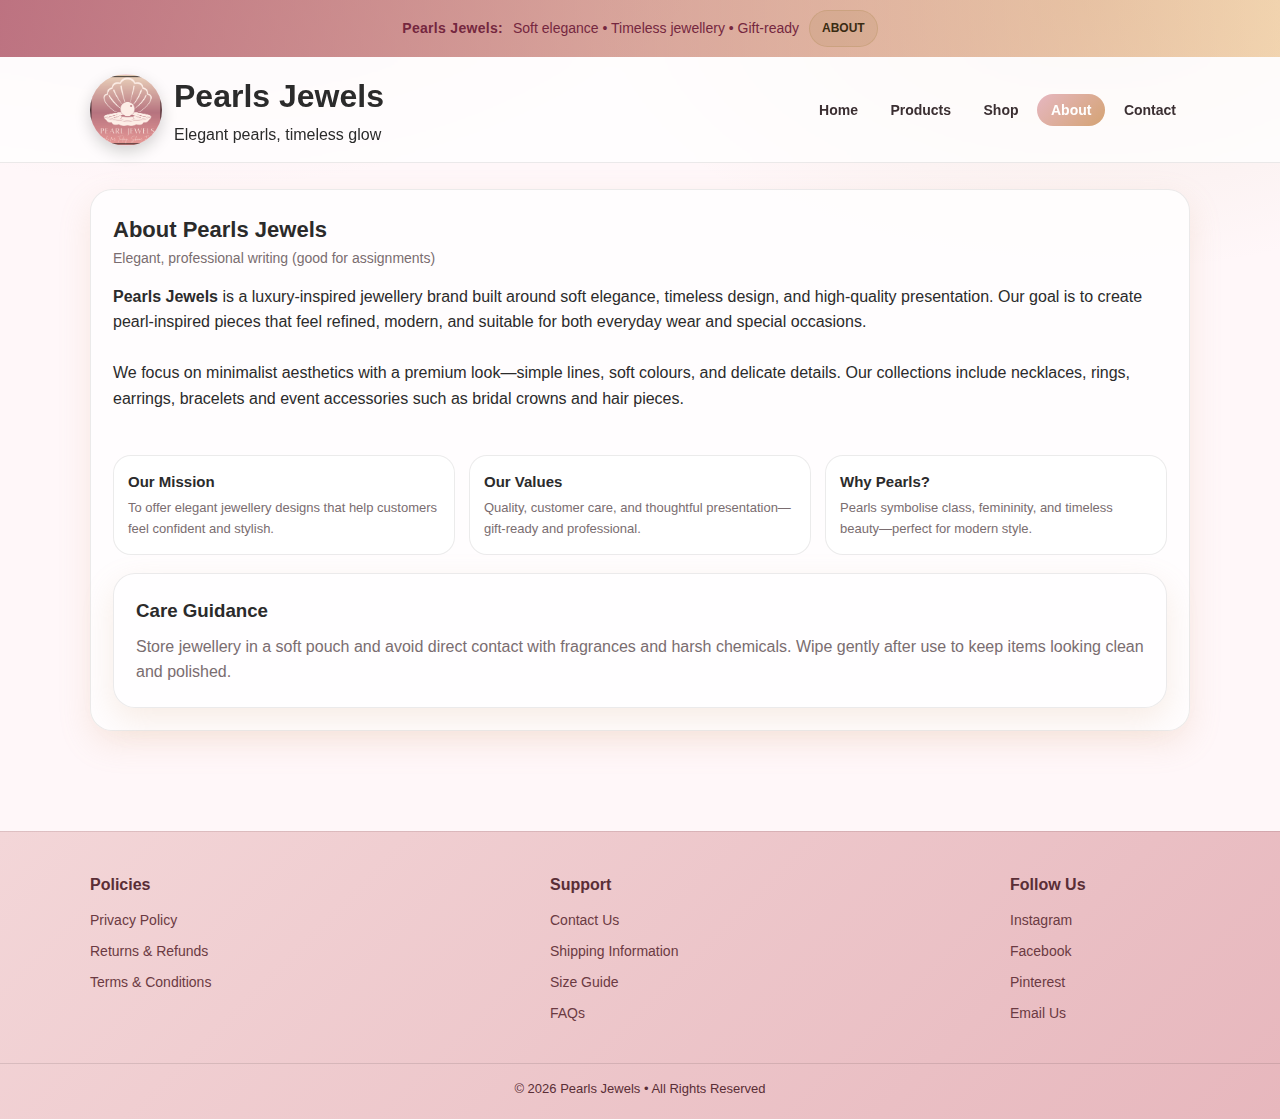
<file: about.html>
<!DOCTYPE html>
<html lang="en">
<head>
<meta charset="UTF-8" />
<meta name="viewport" content="width=device-width, initial-scale=1.0"/>
<title>Pearls Jewels | About</title>
<link rel="stylesheet" href="style.css" />
</head>
<body>
<div class="topbar">
<div class="container">
<strong>Pearls Jewels:</strong>
<span>Soft elegance • Timeless jewellery • Gift-ready</span>
<span class="pill">ABOUT</span>
</div>
</div>
<header>
<div class="container header-inner">
<div class="brand">
<div class="logo-wrap">
<img src="logo.png" alt="Pearls Jewels Logo">
</div>
<div class="brand-text">
<h1>Pearls Jewels</h1>
<p>Elegant pearls, timeless glow</p>
</div>
</div>
<nav>
<a href="index.html">Home</a>
<a href="products.html">Products</a>
<a href="shop.html">Shop</a>
<a class="active" href="about.html">About</a>
<a href="contact.html">Contact</a>
</nav>
</div>
</header>
<main class="page">
<div class="container">
<div class="surface">
<div class="section-title">
<div>
<h3>About Pearls Jewels</h3>
<p>Elegant, professional writing (good for assignments)</p>
</div>
</div>
<p>
<strong>Pearls Jewels</strong> is a luxury-inspired jewellery brand built around soft elegance,

          timeless design, and high-quality presentation. Our goal is to create pearl-inspired pieces

          that feel refined, modern, and suitable for both everyday wear and special occasions.
</p>
<br/>
<p>

          We focus on minimalist aesthetics with a premium look—simple lines, soft colours, and

          delicate details. Our collections include necklaces, rings, earrings, bracelets and event

          accessories such as bridal crowns and hair pieces.
</p>
<br/>
<div class="features">
<div class="feature">
<h4>Our Mission</h4>
<p>To offer elegant jewellery designs that help customers feel confident and stylish.</p>
</div>
<div class="feature">
<h4>Our Values</h4>
<p>Quality, customer care, and thoughtful presentation—gift-ready and professional.</p>
</div>
<div class="feature">
<h4>Why Pearls?</h4>
<p>Pearls symbolise class, femininity, and timeless beauty—perfect for modern style.</p>
</div>
</div>
<div style="height:18px;"></div>
<div class="surface" style="background: rgba(255,255,255,0.6);">
<h3 style="margin-bottom:8px;">Care Guidance</h3>
<p style="color: var(--muted);">

            Store jewellery in a soft pouch and avoid direct contact with fragrances and harsh chemicals.

            Wipe gently after use to keep items looking clean and polished.
</p>
</div>
</div>
</div>
</main>
<footer class="site-footer">
    <div class="container footer-grid">
    <div>
    <h4>Policies</h4>
    <ul>
    <li><a href="#">Privacy Policy</a></li>
    <li><a href="#">Returns & Refunds</a></li>
    <li><a href="#">Terms & Conditions</a></li>
    </ul>
    </div>
    <div>
    <h4>Support</h4>
    <ul>
    <li><a href="contact.html">Contact Us</a></li>
    <li><a href="#">Shipping Information</a></li>
    <li><a href="#">Size Guide</a></li>
    <li><a href="#">FAQs</a></li>
    </ul>
    </div>
    <div>
    <h4>Follow Us</h4>
    <ul>
    <li><a href="#">Instagram</a></li>
    <li><a href="#">Facebook</a></li>
    <li><a href="#">Pinterest</a></li>
    <li><a href="mailto:support@pearlsjewels.com">Email Us</a></li>
    </ul>
    </div>
    </div>
    <div class="footer-bottom">
       © 2026 Pearls Jewels • All Rights Reserved
    </div>
    </footer>
</body>
</html>
</file>
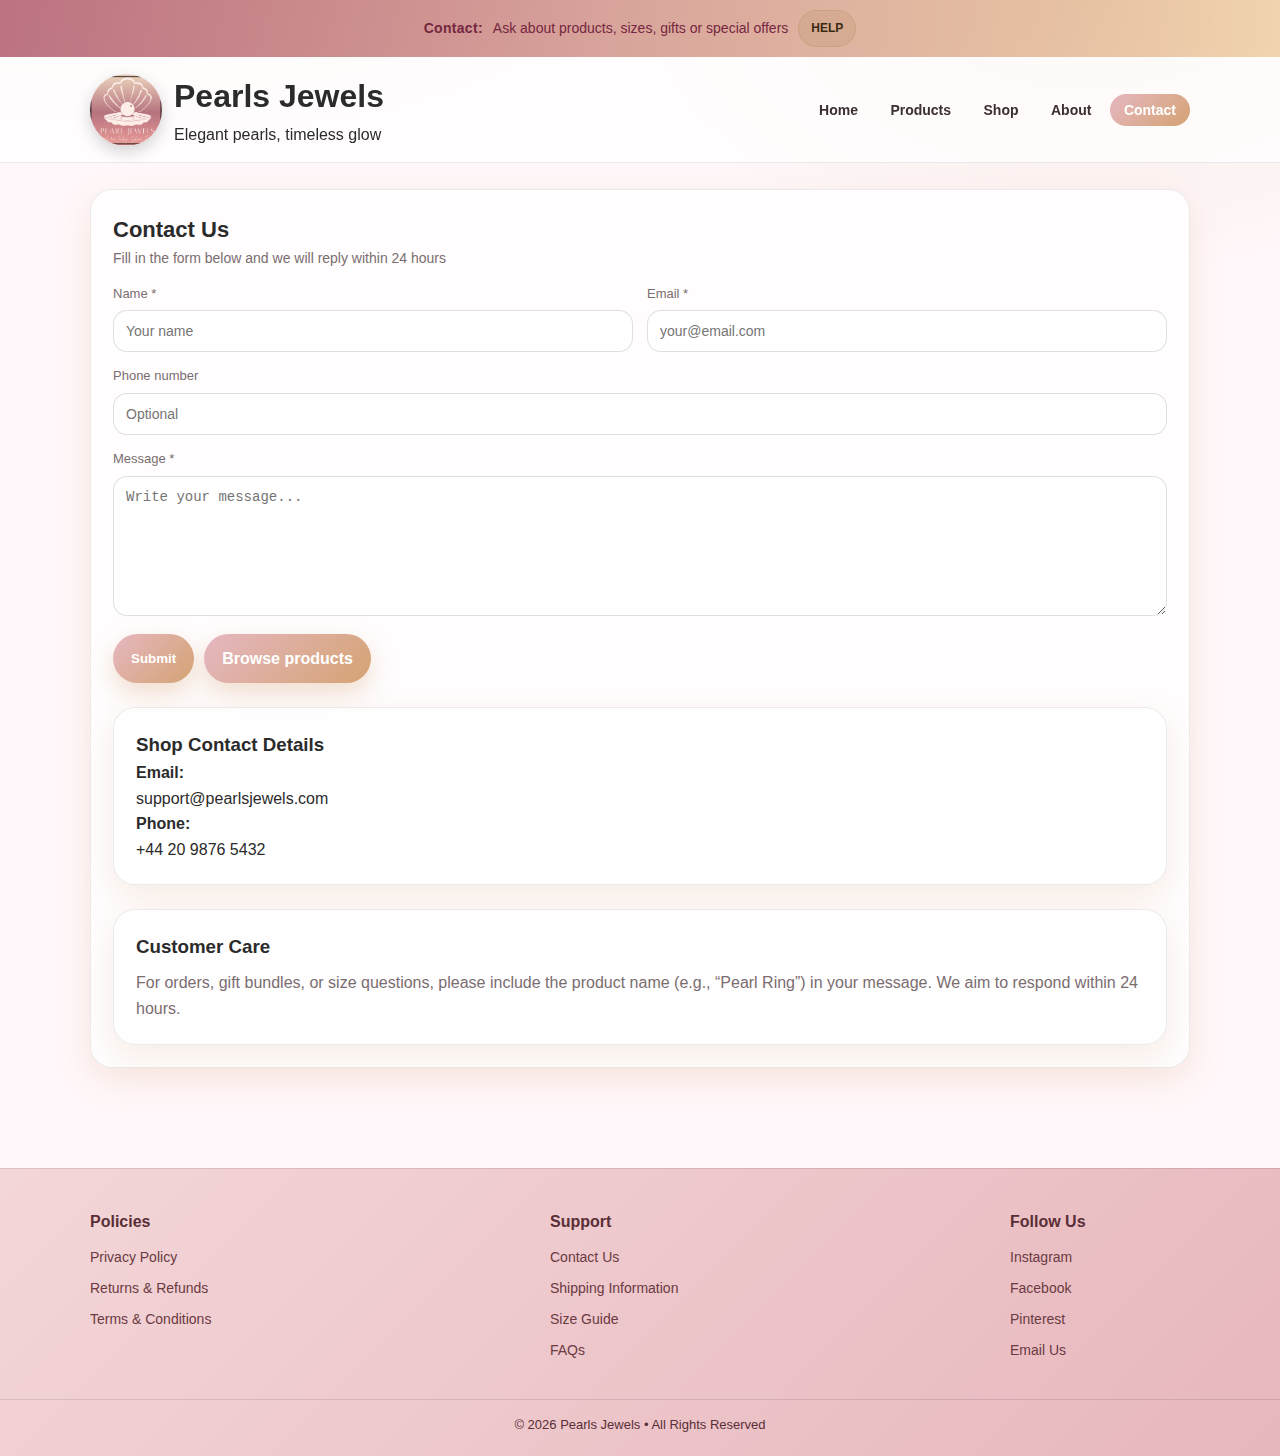
<file: contact.html>
<!DOCTYPE html>
<html lang="en">
<head>
<meta charset="UTF-8" />
<meta name="viewport" content="width=device-width, initial-scale=1.0"/>
<title>Pearls Jewels | Contact</title>
<link rel="stylesheet" href="style.css" />
</head>
<body>
<div class="topbar">
<div class="container">
<strong>Contact:</strong>
<span>Ask about products, sizes, gifts or special offers</span>
<span class="pill">HELP</span>
</div>
</div>
<header>
<div class="container header-inner">
<div class="brand">
<div class="logo-wrap">
<img src="logo.png" alt="Pearls Jewels Logo">
</div>
<div class="brand-text">
<h1>Pearls Jewels</h1>
<p>Elegant pearls, timeless glow</p>
</div>
</div>
<nav>
<a href="index.html">Home</a>
<a href="products.html">Products</a>
<a href="shop.html">Shop</a>
<a href="about.html">About</a>
<a class="active" href="contact.html">Contact</a>
</nav>
</div>
</header>
<main class="page">
<div class="container">
<div class="surface">
<div class="section-title">
<div>
<h3>Contact Us</h3>
<p>Fill in the form below and we will reply within 24 hours</p>
</div>
</div>
<!-- Contact Form (assignment / no server) -->
<form action="mailto:someone@example.com" method="post" enctype="text/plain">
<div class="form-grid">
<div>
<label for="name">Name *</label>
<input id="name" name="name" type="text" placeholder="Your name" required>
</div>
<div>
<label for="email">Email *</label>
<input id="email" name="email" type="email" placeholder="your@email.com" required>
</div>
<div class="full">
<label for="phone">Phone number</label>
<input id="phone" name="phone" type="text" placeholder="Optional">
</div>
<div class="full">
<label for="message">Message *</label>
<textarea id="message" name="message" placeholder="Write your message..." required></textarea>
</div>
</div>
<div class="form-actions">
<button class="btn btn-solid" type="submit">Submit</button>
<a class="btn" href="products.html">Browse products</a>
</div>
</form>
<!-- Shop Contact Details -->
<div class="surface" style="margin-top:24px;">
<h3>Shop Contact Details</h3>
<p>
<strong>Email:</strong><br>
           support@pearlsjewels.com
</p>
<p>
<strong>Phone:</strong><br>
           +44 20 9876 5432
</p>
</div>
<!-- Customer Care -->
<div class="surface" style="margin-top:24px; background: rgba(255,255,255,0.6);">
<h3 style="margin-bottom:8px;">Customer Care</h3>
<p style="color: var(--muted);">
           For orders, gift bundles, or size questions, please include the product name
           (e.g., “Pearl Ring”) in your message. We aim to respond within 24 hours.
</p>
</div>
</div>
</div>
</main>
<footer class="site-footer">
    <div class="container footer-grid">
    <div>
    <h4>Policies</h4>
    <ul>
    <li><a href="#">Privacy Policy</a></li>
    <li><a href="#">Returns & Refunds</a></li>
    <li><a href="#">Terms & Conditions</a></li>
    </ul>
    </div>
    <div>
    <h4>Support</h4>
    <ul>
    <li><a href="contact.html">Contact Us</a></li>
    <li><a href="#">Shipping Information</a></li>
    <li><a href="#">Size Guide</a></li>
    <li><a href="#">FAQs</a></li>
    </ul>
    </div>
    <div>
    <h4>Follow Us</h4>
    <ul>
    <li><a href="#">Instagram</a></li>
    <li><a href="#">Facebook</a></li>
    <li><a href="#">Pinterest</a></li>
    <li><a href="mailto:support@pearlsjewels.com">Email Us</a></li>
    </ul>
    </div>
    </div>
    <div class="footer-bottom">
       © 2026 Pearls Jewels • All Rights Reserved
    </div>
    </footer>
</body>
</html
</file>
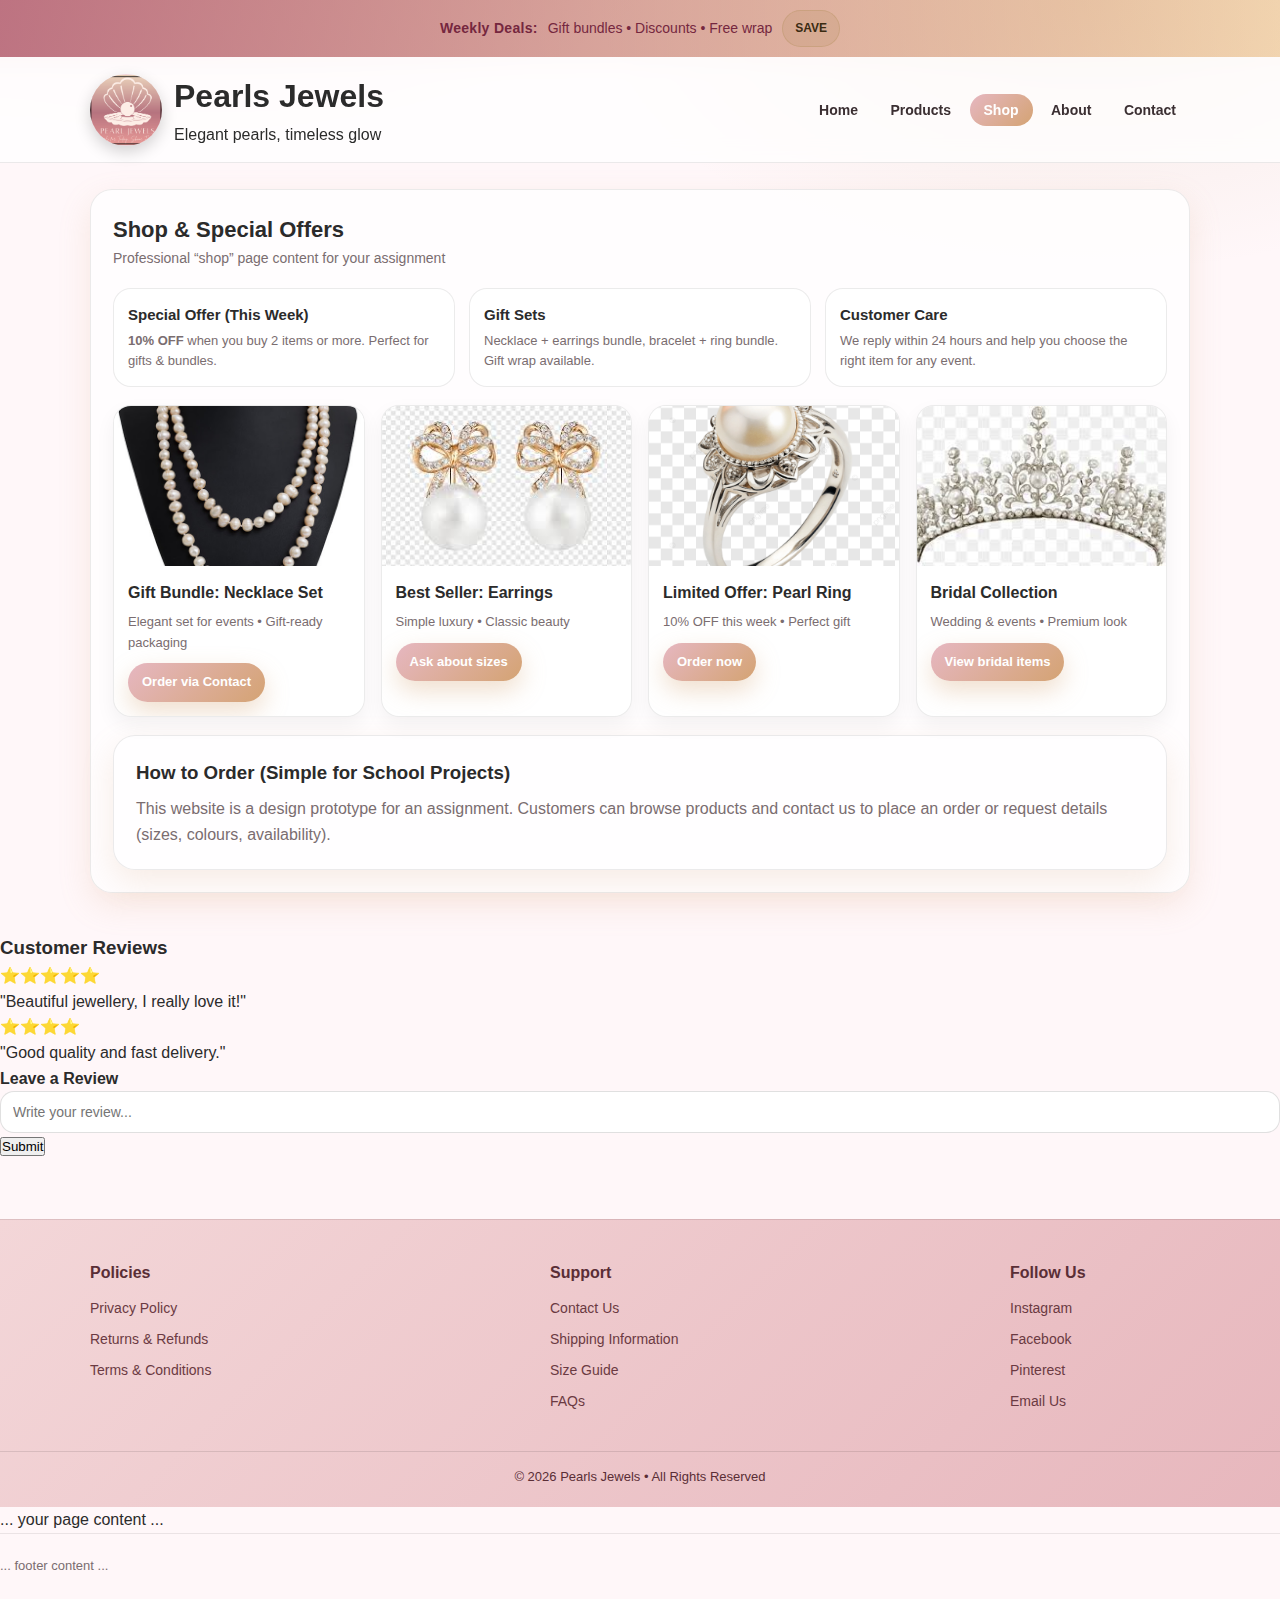
<file: shop.html>
<!DOCTYPE html>
<html lang="en">
<head>
<meta charset="UTF-8" />
<meta name="viewport" content="width=device-width, initial-scale=1.0"/>
<title>Pearls Jewels | Shop</title>
<link rel="stylesheet" href="style.css" />
</head>
<body>
<div class="topbar">
<div class="container">
<strong>Weekly Deals:</strong>
<span>Gift bundles • Discounts • Free wrap</span>
<span class="pill">SAVE</span>
</div>
</div>
<header>
<div class="container header-inner">
<div class="brand">
<div class="logo-wrap">
<img src="logo.png" alt="Pearls Jewels Logo">
</div>
<div class="brand-text">
<h1>Pearls Jewels</h1>
<p>Elegant pearls, timeless glow</p>
</div>
</div>
<nav>
<a href="index.html">Home</a>
<a href="products.html">Products</a>
<a class="active" href="shop.html">Shop</a>
<a href="about.html">About</a>
<a href="contact.html">Contact</a>
</nav>
</div>
</header>
<main class="page">
<div class="container">
<div class="surface">
<div class="section-title">
<div>
<h3>Shop & Special Offers</h3>
<p>Professional “shop” page content for your assignment</p>
</div>
</div>
<div class="features">
<div class="feature">
<h4>Special Offer (This Week)</h4>
<p><strong>10% OFF</strong> when you buy 2 items or more. Perfect for gifts & bundles.</p>
</div>
<div class="feature">
<h4>Gift Sets</h4>
<p>Necklace + earrings bundle, bracelet + ring bundle. Gift wrap available.</p>
</div>
<div class="feature">
<h4>Customer Care</h4>
<p>We reply within 24 hours and help you choose the right item for any event.</p>
</div>
</div>
<div style="height:18px;"></div>
<div class="grid">
<div class="card">
<img src="necklace.jpg" alt="Gift Bundle">
<div class="card-body">
<h4>Gift Bundle: Necklace Set</h4>
<p>Elegant set for events • Gift-ready packaging</p>
<a class="btn btn-small" href="contact.html">Order via Contact</a>
</div>
</div>
<div class="card">
<img src="earring.jpg" alt="Earrings">
<div class="card-body">
<h4>Best Seller: Earrings</h4>
<p>Simple luxury • Classic beauty</p>
<a class="btn btn-small" href="contact.html">Ask about sizes</a>
</div>
</div>
<div class="card">
<img src="ring.png" alt="Ring">
<div class="card-body">
<h4>Limited Offer: Pearl Ring</h4>
<p>10% OFF this week • Perfect gift</p>
<a class="btn btn-small" href="contact.html">Order now</a>
</div>
</div>
<div class="card">
<img src="head%20crown.jpg" alt="Bridal">
<div class="card-body">
<h4>Bridal Collection</h4>
<p>Wedding & events • Premium look</p>
<a class="btn btn-small" href="products.html">View bridal items</a>
</div>
</div>
</div>
<div style="height:18px;"></div>
<div class="surface" style="background: rgba(255,255,255,0.6);">
<h3 style="margin-bottom:8px;">How to Order (Simple for School Projects)</h3>
<p style="color: var(--muted);">

            This website is a design prototype for an assignment. Customers can browse products

            and contact us to place an order or request details (sizes, colours, availability).
</p>
</div>
</div>
</div>
</main>
<div class="reviews">
  <h3>Customer Reviews</h3>

  <p>⭐️⭐️⭐️⭐️⭐️</p>
  <p>"Beautiful jewellery, I really love it!"</p>

  <p>⭐️⭐️⭐️⭐️</p>
  <p>"Good quality and fast delivery."</p>

  <h4>Leave a Review</h4>

  <input type="text" id="reviewInput" placeholder="Write your review...">
  <button onclick="addReview()">Submit</button>

  <div id="newReviews"></div>
</div>
<footer class="site-footer">
    <div class="container footer-grid">
    <div>
    <h4>Policies</h4>
    <ul>
    <li><a href="#">Privacy Policy</a></li>
    <li><a href="#">Returns & Refunds</a></li>
    <li><a href="#">Terms & Conditions</a></li>
    </ul>
    </div>
    <div>
    <h4>Support</h4>
    <ul>
    <li><a href="contact.html">Contact Us</a></li>
    <li><a href="#">Shipping Information</a></li>
    <li><a href="#">Size Guide</a></li>
    <li><a href="#">FAQs</a></li>
    </ul>
    </div>
    <div>
    <h4>Follow Us</h4>
    <ul>
    <li><a href="#">Instagram</a></li>
    <li><a href="#">Facebook</a></li>
    <li><a href="#">Pinterest</a></li>
    <li><a href="mailto:support@pearlsjewels.com">Email Us</a></li>
    </ul>
    </div>
    </div>
    <div class="footer-bottom">
       © 2026 Pearls Jewels • All Rights Reserved
    </div>
    </footer>
... your page content ...

<footer>
  ... footer content ...
</footer>

<!-- ✅ PUT JAVASCRIPT HERE -->
<script>
function addReview(){
  let input = document.getElementById("reviewInput").value;
  
  if(input === ""){
    alert("Please write a review first");
  } else {
    let newReview = document.createElement("p");
    newReview.innerText = "⭐️⭐️⭐️⭐️⭐️ " + input;

    document.getElementById("newReviews").appendChild(newReview);
    document.getElementById("reviewInput").value = "";
  }
}
</script>

</body>
</body>
</html>
</file>
<file: style.css>
/* =========================

   PEARLS JEWELS - STYLE

   ========================= */

   :root{
    --bg: #fff7f9;              /* very soft pink background */
    --surface: #ffffff;
    --text: #2b2b2b;
    --muted: #7a6d70;
    --rose: #e6b7c1;            /* rose gold */
    --rose-dark: #c98a96;       /* darker rose */
    --gold: #d4a373;            /* pink-gold / champagne */
    --border: rgba(0,0,0,0.08);
    --shadow: 0 12px 32px rgba(212,163,115,0.18);
    --radius: 18px;
   }
  
  *{ box-sizing:border-box; margin:0; padding:0; }
  
  body{
  
    font-family: "Segoe UI", Arial, sans-serif;
  
    background: radial-gradient(900px 500px at 15% -10%, rgba(216,163,173,0.22), transparent 60%),
  
                radial-gradient(900px 500px at 85% 0%, rgba(176,141,87,0.12), transparent 55%),
  
                var(--bg);
  
    color: var(--text);
  
    line-height: 1.6;
  
  }
  
  a{ color: inherit; text-decoration: none; }
  
  .container{
  
    width: min(1100px, 92%);
  
    margin: 0 auto;
  
  }
  
  /* Top announcement bar */
  
  .topbar{
  
    background: linear-gradient(90deg, rgba(168, 73, 91, 0.75), rgba(226, 159, 58, 0.35));
  
    color: #75273f;
  
    font-size: 14px;
  
    padding: 10px 0;
  
  }
  
  .topbar .container{
  
    display:flex;
  
    align-items:center;
  
    justify-content:center;
  
    gap: 10px;
  
    text-align:center;
  
  }
  
  .topbar strong{ letter-spacing: .3px; }
  
  /* Header */
  
  header{
  
    position: sticky;
  
    top: 0;
  
    z-index: 50;
  
    background: rgba(255,255,255,0.72);
  
    backdrop-filter: blur(10px);
  
    border-bottom: 1px solid var(--border);
  
  }
  
  .header-inner{
  
    display:flex;
  
    align-items:center;
  
    justify-content:space-between;
  
    padding: 14px 0;
  
    gap: 18px;
  
  }
  
  /* Brand */
  
  .brand{
  
    display:flex;
  
    align-items:center;
  
    gap: 12px;
  
    min-width: 240px;
  
  }
  
  /* LOGO STYLE */
  .logo-wrap {

    width: 72px;
  
    height: 72px;
  
    border-radius: 50%;
  
    overflow: hidden;
  
    background: #f3d6dc; /* soft rose gold */
  
    display: flex;
  
    align-items: center;
  
    justify-content: center;
  
    box-shadow: 0 6px 16px rgba(0,0,0,0.18);
  
  }
  
  .logo-wrap img {
  
    width: 100%;
  
    height: 100%;
  
    object-fit: contain;
  
    image-rendering: auto;
  
  }
   

  nav a{

    font-size: 14px;
  
    font-weight: 600;
  
    color: #3b2f32;
  
    padding: 8px 14px;
  
    border-radius: 999px;
  
    transition: 0.25s ease;
  
  }
  
  nav a:hover{
  
    background: linear-gradient(135deg, rgba(230,183,193,0.4), rgba(212,163,115,0.3));
  
  }
  
  nav a.active{
  
    background: linear-gradient(135deg, #e6b7c1, #d4a373);
  
    color: #fff;
  
  }
   
  
  /* Buttons */
  
  .btn{
 display:inline-block;
 padding: 12px 18px;
 border-radius: 999px;
 background: linear-gradient(135deg, #e6b7c1, #d4a373);
 color: #fff;
 font-weight: 600;
 border: none;
 box-shadow: 0 10px 24px rgba(212,163,115,0.35);
 transition: 0.25s ease;
}
.btn:hover{
 transform: translateY(-2px);
 box-shadow: 0 14px 30px rgba(212,163,115,0.45);
}
  
  .btn-solid:hover{ filter: brightness(0.98); }
  
  .btn-small{
  
    padding: 9px 14px;
  
    font-size: 13px;
  
  }
  
  /* Hero */
  
  .hero{
  
    padding: 42px 0 18px;
  
  }
  
  .hero-card{
  
    background: linear-gradient(135deg, rgba(216,163,173,0.55), rgba(176,141,87,0.22)),
  
                radial-gradient(600px 300px at 20% 0%, rgba(255,255,255,0.35), transparent 65%),
  
                var(--surface);
  
    border: 1px solid rgba(255,255,255,0.55);
  
    border-radius: 28px;
  
    box-shadow: var(--shadow);
  
    overflow: hidden;
  
    position: relative;
  
  }
  
  .hero-inner{
  
    display:grid;
  
    grid-template-columns: 1.1fr 0.9fr;
  
    gap: 22px;
  
    align-items:center;
  
    padding: 34px;
  
  }
  
  .hero h2{
  
    font-size: 38px;
  
    line-height: 1.15;
  
    letter-spacing: 0.5px;
  
  }
  
  .hero p{
  
    margin-top: 10px;
  
    color: rgba(35,35,35,0.85);
  
    max-width: 52ch;
  
  }
  
  .hero-actions{
  
    display:flex;
  
    gap: 12px;
  
    margin-top: 18px;
  
    flex-wrap:wrap;
  
  }
  
  .hero-side{
  
    background: rgba(255,255,255,0.40);
  
    border: 1px solid rgba(255,255,255,0.55);
  
    border-radius: 22px;
  
    padding: 18px;
  
  }
  
  .hero-badge{
  
    display:flex;
  
    align-items:center;
  
    justify-content:space-between;
  
    gap: 12px;
  
    padding: 14px;
  
    border-radius: 18px;
  
    background: rgba(255,255,255,0.65);
  
    border: 1px solid rgba(0,0,0,0.06);
  
  }
  
  .hero-badge strong{
  
    font-size: 14px;
  
  }
  
  .hero-badge span{
  
    color: var(--muted);
  
    font-size: 13px;
  
  }
  
  .pill{
  
    padding: 8px 12px;
  
    border-radius: 999px;
  
    background: rgba(176,141,87,0.18);
  
    border: 1px solid rgba(176,141,87,0.30);
  
    font-size: 12px;
  
    font-weight: 700;
  
    color: #3a2b12;
  
  }
  
  /* Section headings */
  
  .section{
  
    padding: 26px 0;
  
  }
  
  .section-title{
  
    display:flex;
  
    align-items:flex-end;
  
    justify-content:space-between;
  
    gap: 12px;
  
    margin-bottom: 14px;
  
  }
  
  .section-title h3{
  
    font-size: 22px;
  
  }
  
  .section-title p{
  
    color: var(--muted);
  
    font-size: 14px;
  
  }
  
  /* Cards grid (Collections / Best sellers) */
  
  .grid{
  
    display:grid;
  
    grid-template-columns: repeat(4, 1fr);
  
    gap: 16px;
  
  }
  
  .card{
  
    background: rgba(255,255,255,0.75);
  
    border: 1px solid var(--border);
  
    border-radius: var(--radius);
  
    box-shadow: 0 8px 20px rgba(0,0,0,0.05);
  
    overflow:hidden;
  
    transition: 0.18s ease;
  
  }
  
  .card:hover{
  
    transform: translateY(-2px);
  
  }
  
  .card img{
  
    width: 100%;
  
    height: 160px;
  
    object-fit: cover;
  
    display:block;
  
  }
  
  .card-body{
  
    padding: 14px;
  
  }
  
  .card-body h4{
  
    font-size: 16px;
  
    margin-bottom: 6px;
  
  }
  
  .card-body p{
  
    color: var(--muted);
  
    font-size: 13px;
  
    margin-bottom: 10px;
  
  }
  
  /* Feature strip */
  
  .features{
  
    display:grid;
  
    grid-template-columns: repeat(3, 1fr);
  
    gap: 14px;
  
    margin-top: 18px;
  
  }
  
  .feature{
  
    background: rgba(255,255,255,0.72);
  
    border: 1px solid var(--border);
  
    border-radius: var(--radius);
  
    padding: 14px;
  
  }
  
  .feature h4{ font-size: 15px; margin-bottom: 4px; }
  
  .feature p{ color: var(--muted); font-size: 13px; }
  
  /* PAGE layout */
  
  .page{
  
    padding: 26px 0 40px;
  
  }
  
  .surface{
  
    background: rgba(255,255,255,0.78);
  
    border: 1px solid var(--border);
  
    border-radius: 22px;
  
    box-shadow: var(--shadow);
  
    padding: 22px;
  
  }
  
  /* Products vertical layout */
  
  .product-list{
  
    display:flex;
  
    flex-direction:column;
  
    gap: 14px;
  
  }
  
  .product-row{
  
    display:grid;
  
    grid-template-columns: 170px 1fr;
  
    gap: 16px;
  
    padding: 14px;
  
    border-radius: 18px;
  
    background: rgba(255,255,255,0.78);
  
    border: 1px solid rgba(0,0,0,0.06);
  
  }
  
  .product-row img{
  
    width: 170px;
  
    height: 170px;
  
    object-fit: cover;
  
    border-radius: 16px;
  
    border: 1px solid rgba(0,0,0,0.06);
  
  }
  
  .product-row h4{
  
    font-size: 18px;
  
    margin-bottom: 6px;
  
  }
  
  .product-row p{
  
    color: var(--muted);
  
    font-size: 14px;
  
    margin-bottom: 10px;
  
  }
  
  .price{
  
    font-weight: 800;
  
    color: #3b2a14;
  
  }
  
  /* Contact form */
  
  .form-grid{
  
    display:grid;
  
    grid-template-columns: 1fr 1fr;
  
    gap: 14px;
  
  }
  
  label{
  
    font-size: 13px;
  
    color: var(--muted);
  
    display:block;
  
    margin-bottom: 6px;
  
  }
  
  input, textarea{
  
    width:100%;
  
    padding: 12px 12px;
  
    border-radius: 14px;
  
    border: 1px solid rgba(0,0,0,0.12);
  
    background: rgba(255,255,255,0.92);
  
    outline: none;
  
    font-size: 14px;
  
  }
  
  textarea{ min-height: 140px; resize: vertical; }
  
  .full{ grid-column: 1 / -1; }
  
  .form-actions{
  
    display:flex;
  
    gap: 10px;
  
    flex-wrap:wrap;
  
    margin-top: 10px;
  
  }
  
  /* Footer */
  
  footer{
  
    border-top: 1px solid var(--border);
  
    padding: 22px 0;
  
    color: var(--muted);
  
    font-size: 13px;
  
  }
  
  .footer-inner{
  
    display:flex;
  
    align-items:center;
  
    justify-content:space-between;
  
    gap: 10px;
  
    flex-wrap:wrap;
  
  }
  
  /* Responsive */
  
  @media (max-width: 980px){
  
    .hero-inner{ grid-template-columns: 1fr; }
  
    .grid{ grid-template-columns: repeat(2, 1fr); }
  
    .features{ grid-template-columns: 1fr; }
  
  }
  
  @media (max-width: 560px){
  
    .grid{ grid-template-columns: 1fr; }
  
    .brand{ min-width: auto; }
  
    .product-row{ grid-template-columns: 1fr; }
  
    .product-row img{ width:100%; height: 220px; }
  
    .form-grid{ grid-template-columns: 1fr; }
  
  }
   /* ---------- FOOTER (HORIZONTAL LAYOUT) ---------- */

.site-footer {

  background: linear-gradient(135deg, #f3d6d8, #e7b7bd);

  padding: 40px 0 20px;

  margin-top: 60px;

}

.footer-grid {

  display: flex;

  justify-content: space-between;

  gap: 40px;

  flex-wrap: wrap;

}

.footer-grid > div {

  min-width: 180px;

}

.site-footer h4 {

  margin-bottom: 12px;

  font-size: 16px;

  color: #5a2e36;

}

.site-footer ul {

  list-style: none;

  padding: 0;

  margin: 0;

}

.site-footer ul li {

  margin-bottom: 8px;

}

.site-footer a {

  text-decoration: none;

  color: #6b3a42;

  font-size: 14px;

}

.site-footer a:hover {

  text-decoration: underline;

}

.footer-bottom {

  margin-top: 30px;

  text-align: center;

  font-size: 13px;

  color: #5a2e36;

  border-top: 1px solid rgba(0,0,0,0.1);

  padding-top: 15px;

}
/* Navigation Layout */

.nav-bar{

  display:flex;
  
  align-items:center;
  
  gap:25px;
  
  }
  
  .nav-icons{
  
  margin-left:auto;
  
  display:flex;
  
  gap:12px;
  
  }
  .cart-btn{
    margin-left:auto;
    font-size:20px;
    text-decoration:none;
    background:#f2d6cc;
    padding:10px 14px;
    border-radius:50%;
    transition:0.3s;
    }
    .cart-btn:hover{
    background:#e0b2a2;
    transform:scale(1.1);
    }
    /* ===== MOBILE RESPONSIVE DESIGN ===== */

/* ================= MOBILE RESPONSIVE ================= */

@media (max-width: 768px) {

  /* Top bar */
  
  .topbar .container {
  
      flex-direction: column;
  
      text-align: center;
  
      gap: 6px;
  
  }
  
  /* Header layout */
  
  .header-inner {
  
      flex-direction: column;
  
      align-items: center;
  
      text-align: center;
  
      gap: 10px;
  
  }
  
  /* Brand */
  
  .brand {
  
      flex-direction: column;
  
      align-items: center;
  
  }
  
  /* Logo */
  
  .logo-wrap img {
  
      width: 80px;
  
      height: 80px;
  
  }
  
  /* Brand text */
  
  .brand-text h1 {
  
      font-size: 28px;
  
  }
  
  .brand-text p {
  
      font-size: 14px;
  
  }
  
  /* Navigation */
  
  nav {
  
      display: flex;
  
      flex-wrap: wrap;
  
      justify-content: center;
  
      gap: 10px;
  
      margin-top: 10px;
  
  }
  
  nav a {
  
      font-size: 15px;
  
      padding: 8px 16px;
  
  }
  
  /* Hero section */
  
  .hero {
  
      padding: 30px 20px;
  
      text-align: center;
  
  }
  
  .hero h2 {
  
      font-size: 26px;
  
  }
  
  .hero p {
  
      font-size: 15px;
  
  }
  
  /* Product vertical layout */
  
  .product-row {
  
      flex-direction: column;
  
      text-align: center;
  
  }
  
  .product-row img {
  
      width: 100%;
  
      max-width: 220px;
  
      margin: 0 auto;
  
  }
  
  /* Buttons */
  
  .btn {
  
      width: fit-content;
  
      margin: auto;
  
  }
  
  /* Footer */
  
  .footer-inner {
  
      flex-direction: column;
  
      text-align: center;
  
      gap: 10px;
  
  }
  
  }
</file>
